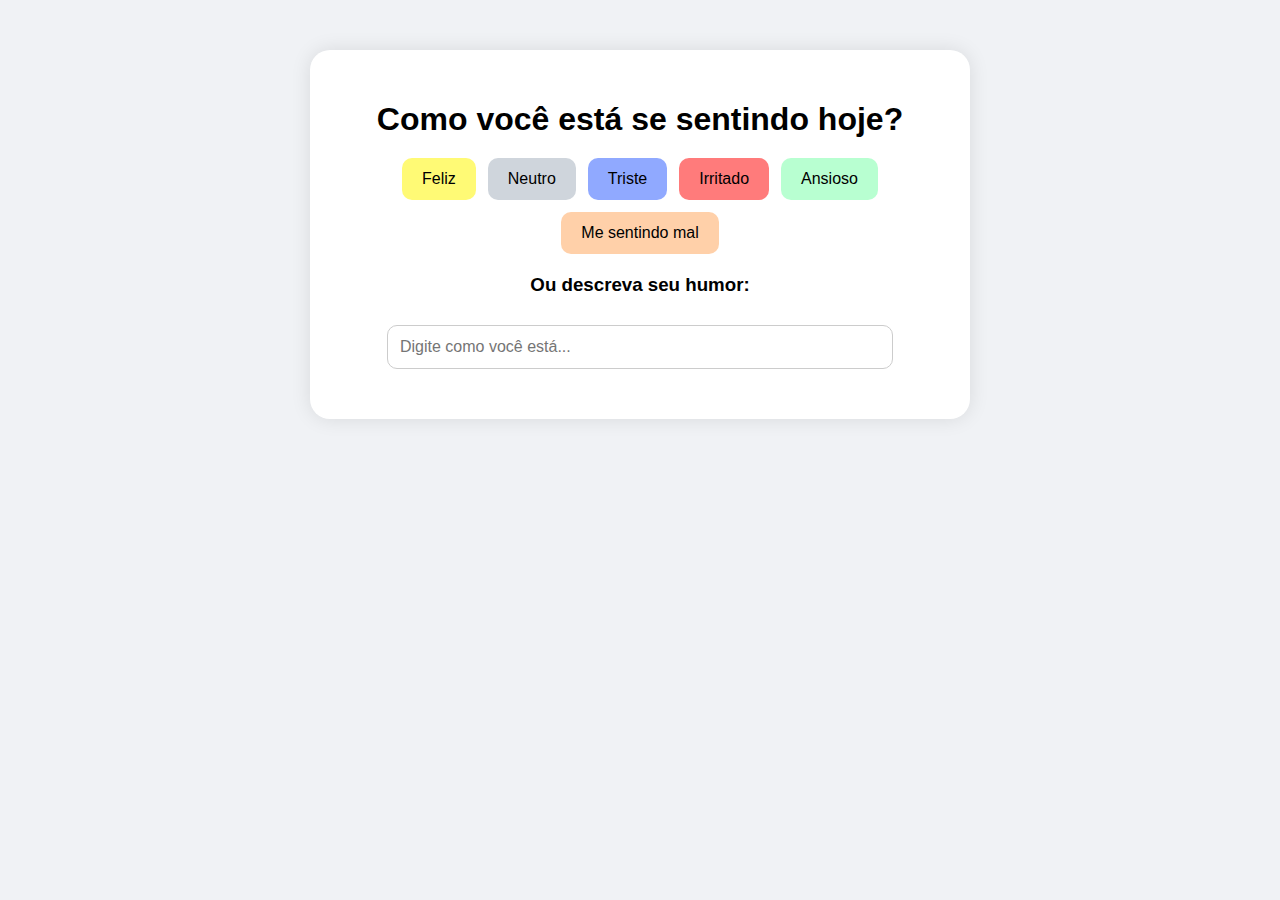
<file: index.html>
<!DOCTYPE html>
<html lang="pt-br">
<head>
    <meta charset="UTF-8">
    <title>Humor Dinâmico</title>
    <link rel="stylesheet" href="style.css">
</head>
<body>

    <div class="card">
        <h1>Como você está se sentindo hoje?</h1>

        <div class="botoes">
            <button class="btn feliz" onclick="selecionarHumor('feliz')">Feliz</button>
            <button class="btn neutro" onclick="selecionarHumor('neutro')">Neutro</button>
            <button class="btn triste" onclick="selecionarHumor('triste')">Triste</button>
            <button class="btn raiva" onclick="selecionarHumor('raiva')">Irritado</button>
            <button class="btn ansioso" onclick="selecionarHumor('ansioso')">Ansioso</button>
            <button class="btn mal" onclick="selecionarHumor('mal')">Me sentindo mal</button>

            
            <button id="btnAtendimento" class="btn atendimentoHumano" style="display:none;" onclick="abrirChat()">
                Atendimento Humano
            </button>
        </div>

        <h3>Ou descreva seu humor:</h3>
        <input type="text" id="textoHumor" placeholder="Digite como você está..." oninput="detectarHumor()">

        <p id="mensagem"></p>
    </div>

    <div id="chatBox" class="chat-box">
        <div class="chat-header">
            Atendimento Humano
            <span class="closeChat" onclick="fecharChat()">×</span>
        </div>

        <div class="chat-body" id="chatArea"></div>

        <div class="chat-footer">
            <input type="text" id="chatInput" placeholder="Digite sua mensagem...">
            <button class="btn enviar" onclick="enviarMensagem()">Enviar</button>
        </div>
    </div>

    <script src="script.js"></script>
</body>
</html>
</file>
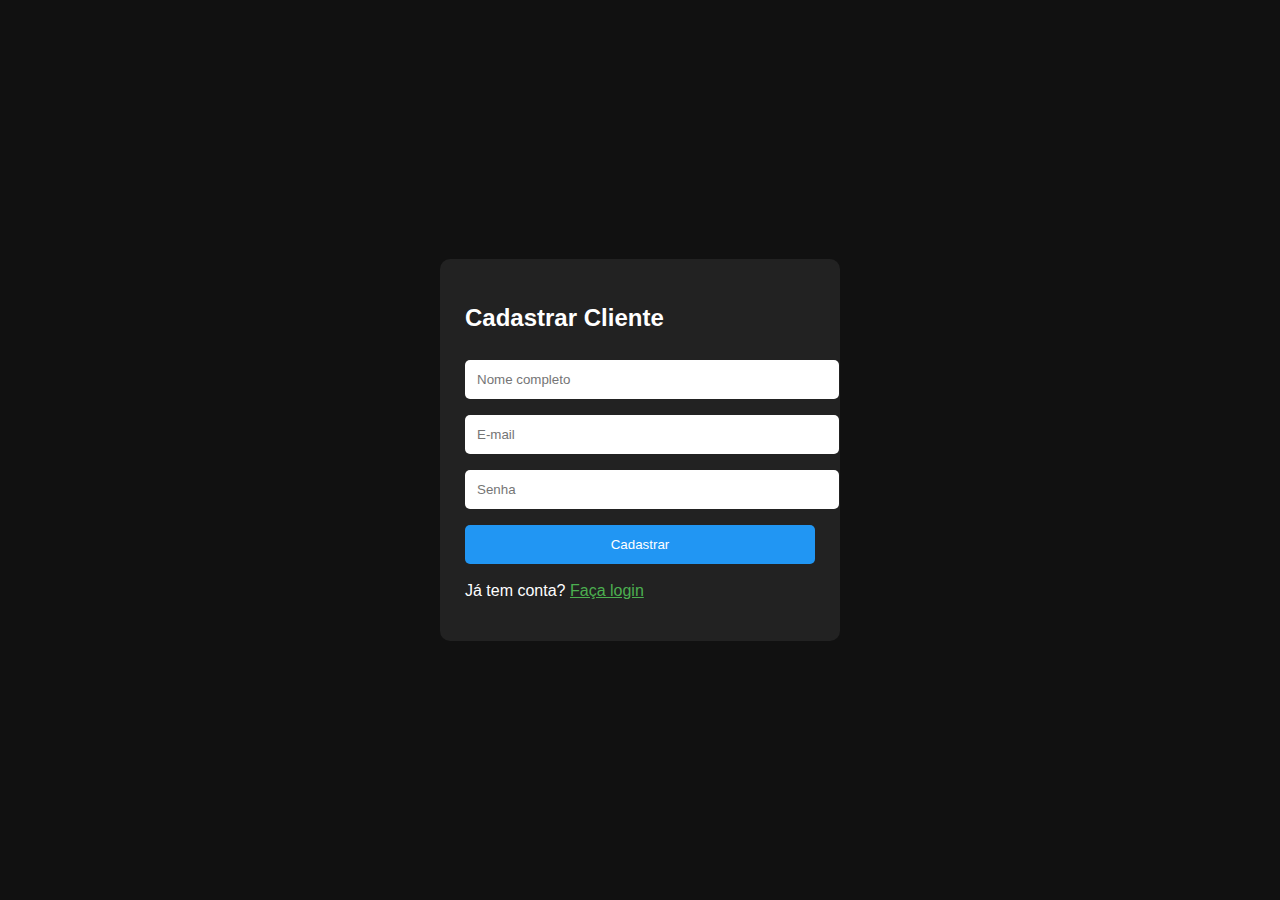
<file: paginaCadastro.html>
<!DOCTYPE html>
<html lang="pt-br">
<head>
    <meta charset="UTF-8">
    <meta name="viewport" content="width=device-width, initial-scale=1.0">
    <title>Cadastrar Cliente</title>

    <style>
        body {
            background: #111;
            display: flex;
            justify-content: center;
            align-items: center;
            height: 100vh;
            margin: 0;
            font-family: Arial, sans-serif;
            color: white;
        }

        .box {
            width: 350px;
            padding: 25px;
            background: #222;
            border-radius: 10px;
        }

        input, button {
            width: 100%;
            padding: 12px;
            margin: 8px 0;
            border-radius: 5px;
            border: none;
        }

        button {
            background: #2196f3;
            color: white;
            cursor: pointer;
        }

        button:hover {
            background: #1e88e5;
        }
    </style>
</head>
<body>

    <div class="box">
        <h2>Cadastrar Cliente</h2>

        <input type="text" id="nome" placeholder="Nome completo">
        <input type="email" id="email" placeholder="E-mail">
        <input type="password" id="senha" placeholder="Senha">

        <button onclick="cadastrar()">Cadastrar</button>

        <p style="margin-top:10px;">
            Já tem conta? <a href="paginaLogin.html" style="color:#4caf50;">Faça login</a>
        </p>
    </div>

<script>
    function cadastrar() {
        let nome = document.getElementById("nome").value;
        let email = document.getElementById("email").value;
        let senha = document.getElementById("senha").value;

        if (!nome || !email || !senha) {
            alert("Preencha todos os campos!");
            return;
        }

        let clientes = JSON.parse(localStorage.getItem("clientes")) || [];

        // verificar se já existe
        if (clientes.some(c => c.email === email)) {
            alert("Este e-mail já está cadastrado!");
            return;
        }

        clientes.push({ nome, email, senha });
        localStorage.setItem("clientes", JSON.stringify(clientes));

        alert("Cadastro realizado com sucesso!");
        window.location.href = "paginaLogin.html";
    }
</script>

</body>
</html>
</file>
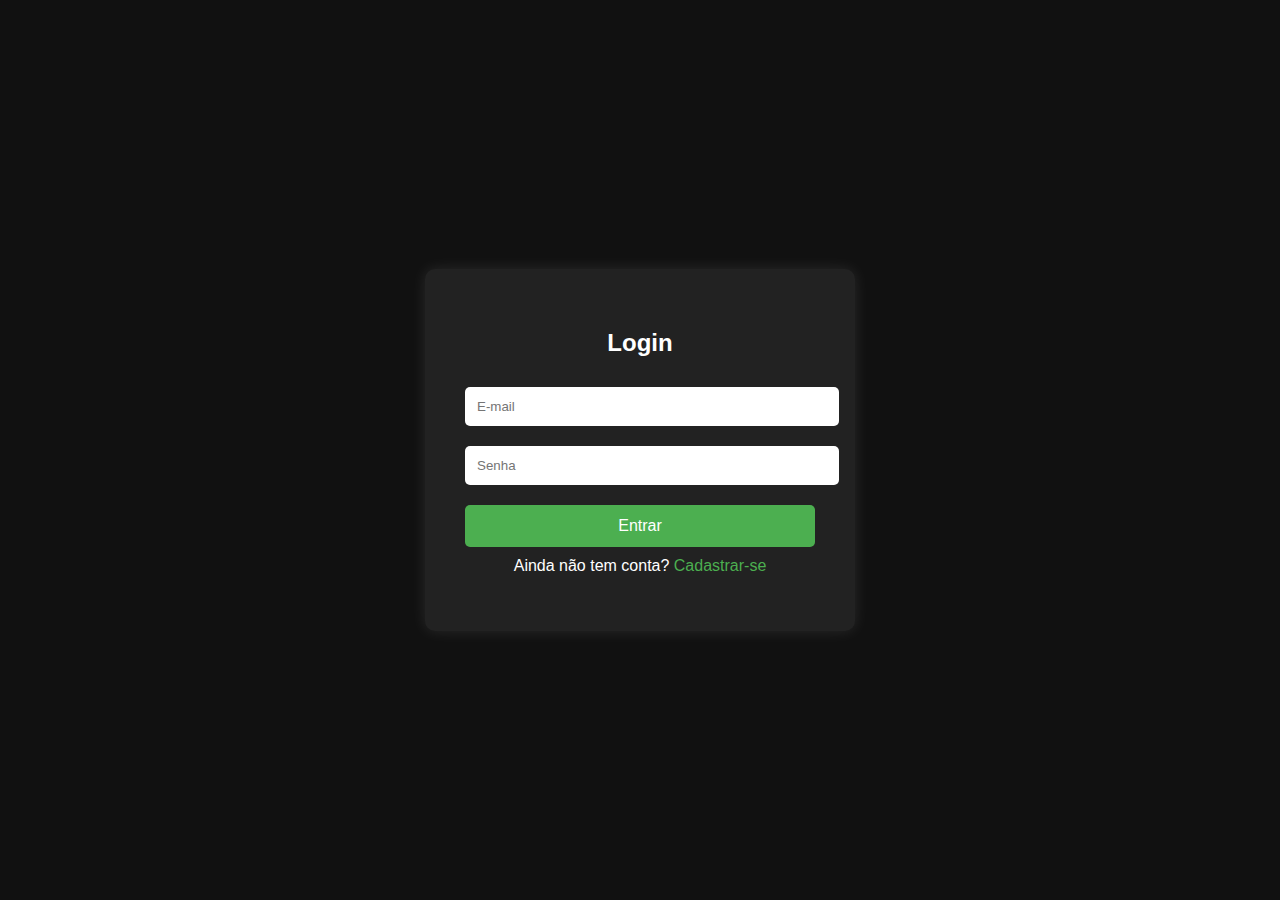
<file: paginaLogin.html>
<!DOCTYPE html>
<html lang="pt-br">
<head>
    <meta charset="UTF-8">
    <meta name="viewport" content="width=device-width, initial-scale=1.0">
    <title>Login</title>

    <style>
        body {
            background: #111;
            display: flex;
            justify-content: center;
            align-items: center;
            height: 100vh;
            margin: 0;
            font-family: Arial, sans-serif;
            color: white;
        }

        .login-box {
            background: #222;
            padding: 40px;
            width: 350px;
            border-radius: 10px;
            box-shadow: 0 0 15px rgba(255,255,255,0.1);
        }

        .login-box h2 {
            text-align: center;
            margin-bottom: 20px;
        }

        .login-box input {
            width: 100%;
            padding: 12px;
            margin: 10px 0;
            border-radius: 5px;
            border: none;
            outline: none;
        }

        .login-box button {
            width: 100%;
            padding: 12px;
            background: #4CAF50;
            border: none;
            color: white;
            font-size: 16px;
            cursor: pointer;
            border-radius: 5px;
            margin-top: 10px;
        }

        .login-box button:hover {
            background: #45a049;
        }

        .login-box a {
            color: #4caf50;
            text-decoration: none;
        }
    </style>
</head>
<body>

    <div class="login-box">
        <h2>Login</h2>

        <input type="email" id="usuario" placeholder="E-mail">
        <input type="password" id="senha" placeholder="Senha">

        <button onclick="fazerLogin()">Entrar</button>

        <p style="text-align:center; margin-top:10px;">
            Ainda não tem conta?
            <a href="paginaCadastro.html">Cadastrar-se</a>
        </p>
    </div>

<script>
    function fazerLogin() {
        const email = document.getElementById("usuario").value;
        const senha = document.getElementById("senha").value;

        let clientes = JSON.parse(localStorage.getItem("clientes")) || [];

        let cliente = clientes.find(c => c.email === email && c.senha === senha);

        if (cliente) {
            localStorage.setItem("usuarioLogado", JSON.stringify(cliente));
            window.location.href = "index.html";
        } else {
            alert("E-mail ou senha incorretos!");
        }
    }
</script>

</body>
</html>
</file>
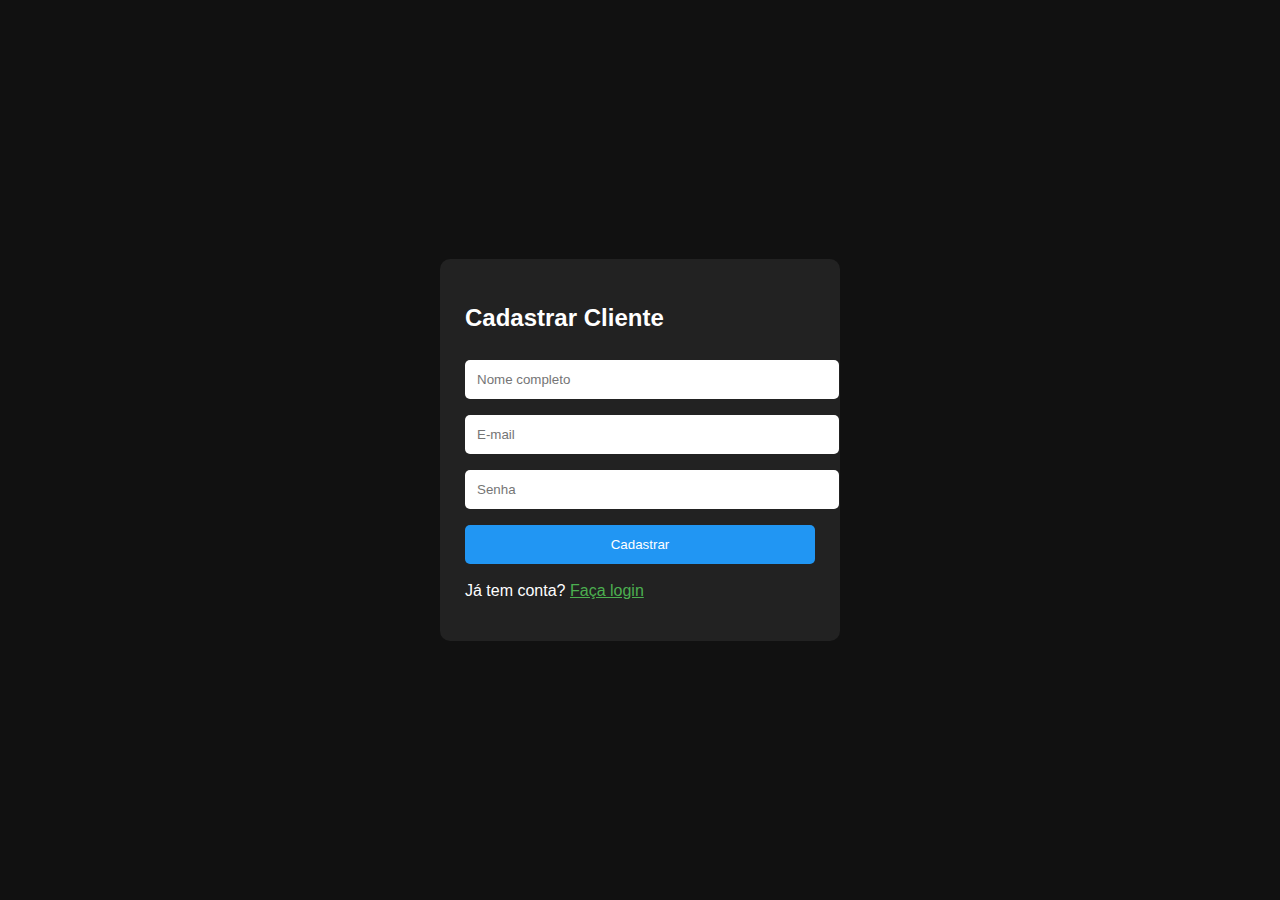
<file: docs/paginaCadastro.html>
<!DOCTYPE html>
<html lang="pt-br">
<head>
    <meta charset="UTF-8">
    <meta name="viewport" content="width=device-width, initial-scale=1.0">
    <title>Cadastrar Cliente</title>

    <style>
        body {
            background: #111;
            display: flex;
            justify-content: center;
            align-items: center;
            height: 100vh;
            margin: 0;
            font-family: Arial, sans-serif;
            color: white;
        }

        .box {
            width: 350px;
            padding: 25px;
            background: #222;
            border-radius: 10px;
        }

        input, button {
            width: 100%;
            padding: 12px;
            margin: 8px 0;
            border-radius: 5px;
            border: none;
        }

        button {
            background: #2196f3;
            color: white;
            cursor: pointer;
        }

        button:hover {
            background: #1e88e5;
        }
    </style>
</head>
<body>

    <div class="box">
        <h2>Cadastrar Cliente</h2>

        <input type="text" id="nome" placeholder="Nome completo">
        <input type="email" id="email" placeholder="E-mail">
        <input type="password" id="senha" placeholder="Senha">

        <button onclick="cadastrar()">Cadastrar</button>

        <p style="margin-top:10px;">
            Já tem conta? <a href="paginaLogin.html" style="color:#4caf50;">Faça login</a>
        </p>
    </div>

<script>
    function cadastrar() {
        let nome = document.getElementById("nome").value;
        let email = document.getElementById("email").value;
        let senha = document.getElementById("senha").value;

        if (!nome || !email || !senha) {
            alert("Preencha todos os campos!");
            return;
        }

        let clientes = JSON.parse(localStorage.getItem("clientes")) || [];

        // verificar se já existe
        if (clientes.some(c => c.email === email)) {
            alert("Este e-mail já está cadastrado!");
            return;
        }

        clientes.push({ nome, email, senha });
        localStorage.setItem("clientes", JSON.stringify(clientes));

        alert("Cadastro realizado com sucesso!");
        window.location.href = "paginaLogin.html";
    }
</script>

</body>
</html>
</file>
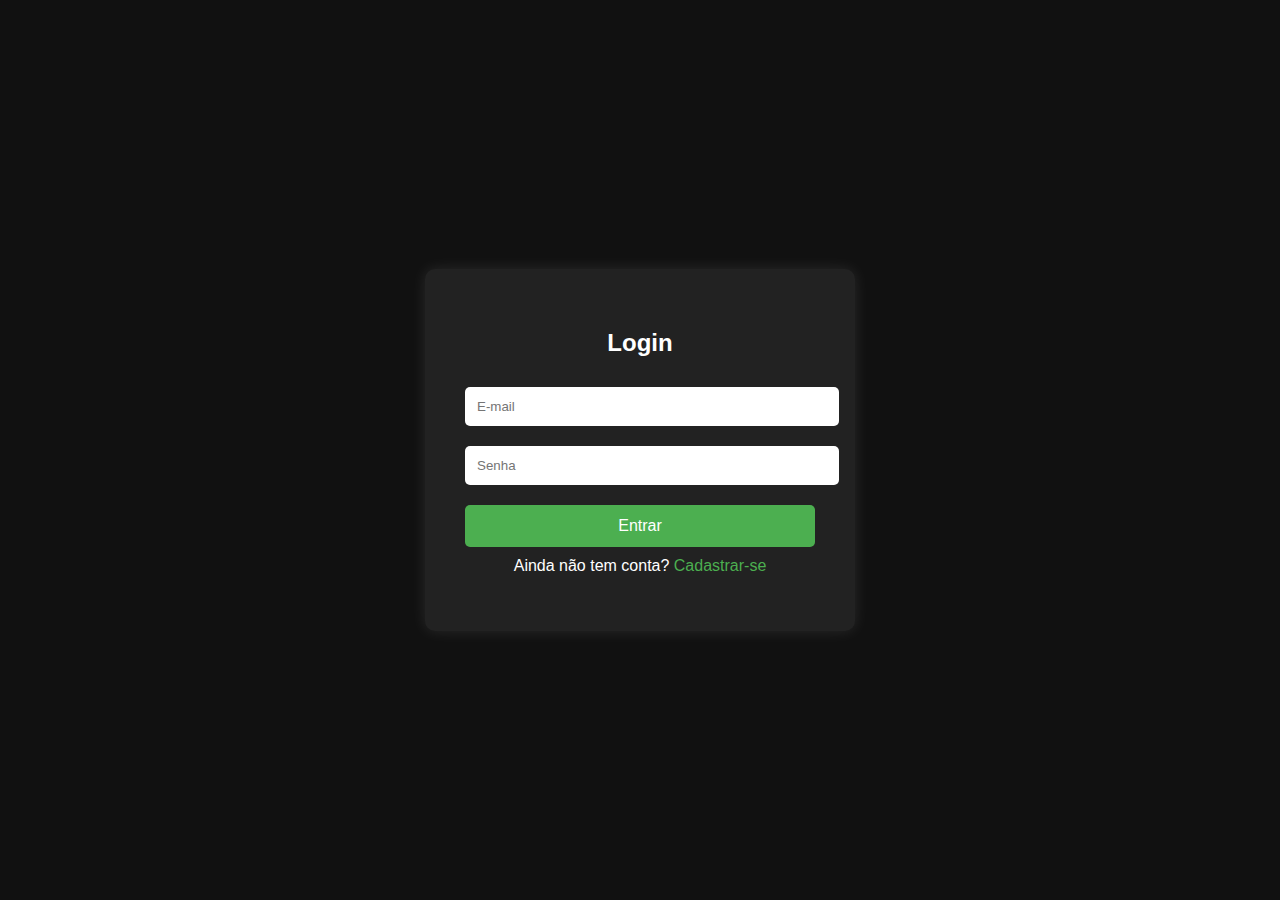
<file: docs/paginaLogin.html>
<!DOCTYPE html>
<html lang="pt-br">
<head>
    <meta charset="UTF-8">
    <meta name="viewport" content="width=device-width, initial-scale=1.0">
    <title>Login</title>

    <style>
        body {
            background: #111;
            display: flex;
            justify-content: center;
            align-items: center;
            height: 100vh;
            margin: 0;
            font-family: Arial, sans-serif;
            color: white;
        }

        .login-box {
            background: #222;
            padding: 40px;
            width: 350px;
            border-radius: 10px;
            box-shadow: 0 0 15px rgba(255,255,255,0.1);
        }

        .login-box h2 {
            text-align: center;
            margin-bottom: 20px;
        }

        .login-box input {
            width: 100%;
            padding: 12px;
            margin: 10px 0;
            border-radius: 5px;
            border: none;
            outline: none;
        }

        .login-box button {
            width: 100%;
            padding: 12px;
            background: #4CAF50;
            border: none;
            color: white;
            font-size: 16px;
            cursor: pointer;
            border-radius: 5px;
            margin-top: 10px;
        }

        .login-box button:hover {
            background: #45a049;
        }

        .login-box a {
            color: #4caf50;
            text-decoration: none;
        }
    </style>
</head>
<body>

    <div class="login-box">
        <h2>Login</h2>

        <input type="email" id="usuario" placeholder="E-mail">
        <input type="password" id="senha" placeholder="Senha">

        <button onclick="fazerLogin()">Entrar</button>

        <p style="text-align:center; margin-top:10px;">
            Ainda não tem conta?
            <a href="paginaCadastro.html">Cadastrar-se</a>
        </p>
    </div>

<script>
    function fazerLogin() {
        const email = document.getElementById("usuario").value;
        const senha = document.getElementById("senha").value;

        let clientes = JSON.parse(localStorage.getItem("clientes")) || [];

        let cliente = clientes.find(c => c.email === email && c.senha === senha);

        if (cliente) {
            localStorage.setItem("usuarioLogado", JSON.stringify(cliente));
            window.location.href = "index.html";
        } else {
            alert("E-mail ou senha incorretos!");
        }
    }
</script>

</body>
</html>
</file>
<file: style.css>
body {
    margin: 0;
    font-family: Arial, sans-serif;
    transition: background-color 0.6s ease;
    background-color: #f0f2f5;
}

.card {
    margin: 50px auto;
    width: 70%;
    max-width: 600px;
    background: white;
    padding: 30px;
    border-radius: 20px;
    box-shadow: 0 0 20px rgba(0, 0, 0, 0.1);
    text-align: center;
}

h1 {
    margin-bottom: 20px;
}

.botoes {
    display: flex;
    flex-wrap: wrap;
    justify-content: center;
    gap: 12px;
    margin-bottom: 20px;
}

.btn {
    padding: 12px 20px;
    border: none;
    border-radius: 10px;
    cursor: pointer;
    font-size: 16px;
    transition: transform 0.2s, opacity 0.3s;
}

.btn:hover {
    transform: scale(1.1);
    opacity: 0.8;
}

.feliz { background-color: #fffa75; }
.neutro { background-color: #cfd5dc; }
.triste { background-color: #90a9ff; }
.raiva { background-color: #ff7b7b; }
.ansioso { background-color: #b8ffd1; }
.mal { background-color: #ffd0a9; }
.atendimentoHumano { background-color: #1d9100ff; color: white; }

input {
    width: 80%;
    padding: 12px;
    border-radius: 10px;
    border: 1px solid #ccc;
    margin-top: 10px;
    font-size: 16px;
}

#mensagem {
    margin-top: 20px;
    font-size: 18px;
    font-weight: bold;
}

.chat-box {
    width: 300px;
    height: 400px;
    background: white;
    position: fixed;
    right: 20px;
    bottom: 20px;
    border-radius: 15px;
    box-shadow: 0 0 15px rgba(0,0,0,0.2);
    display: none;
    flex-direction: column;
    z-index: 20;
}

.chat-header {
    background: #1d9100;
    color: white;
    padding: 10px;
    border-radius: 15px 15px 0 0;
    font-size: 18px;
    font-weight: bold;
    position: relative;
}

.closeChat {
    position: absolute;
    right: 12px;
    top: 5px;
    cursor: pointer;
    font-size: 22px;
}

.chat-body {
    flex: 1;
    padding: 10px;
    overflow-y: auto;
    font-size: 14px;
    border-bottom: 1px solid #ddd;
}

.chat-footer {
    padding: 10px;
    display: flex;
    gap: 5px;
}

.chat-footer input {
    flex: 1;
    padding: 8px;
    border-radius: 8px;
    border: 1px solid #ccc;
}

.enviar {
    background-color: #1d9100;
    color: white;
    padding: 8px 12px;
    border-radius: 8px;
}

.msg {
    display: flex;
    align-items: flex-end;
    margin: 10px 0;
    max-width: 85%;
}

.msg .avatar {
    width: 30px;
    height: 30px;
    border-radius: 50%;
}

.msg span {
    padding: 10px 12px;
    border-radius: 10px;
    display: inline-block;
    line-height: 1.4;
    max-width: 200px;
}

.msg.user {
    flex-direction: row;
}

.msg.user span {
    background: #e7f2ff;
    margin-left: 8px;
}

.msg.bot {
    flex-direction: row-reverse;
    margin-left: auto;
}

.msg.bot span {
    background: #03f503;
    margin-right: 8px;
}
</file>
